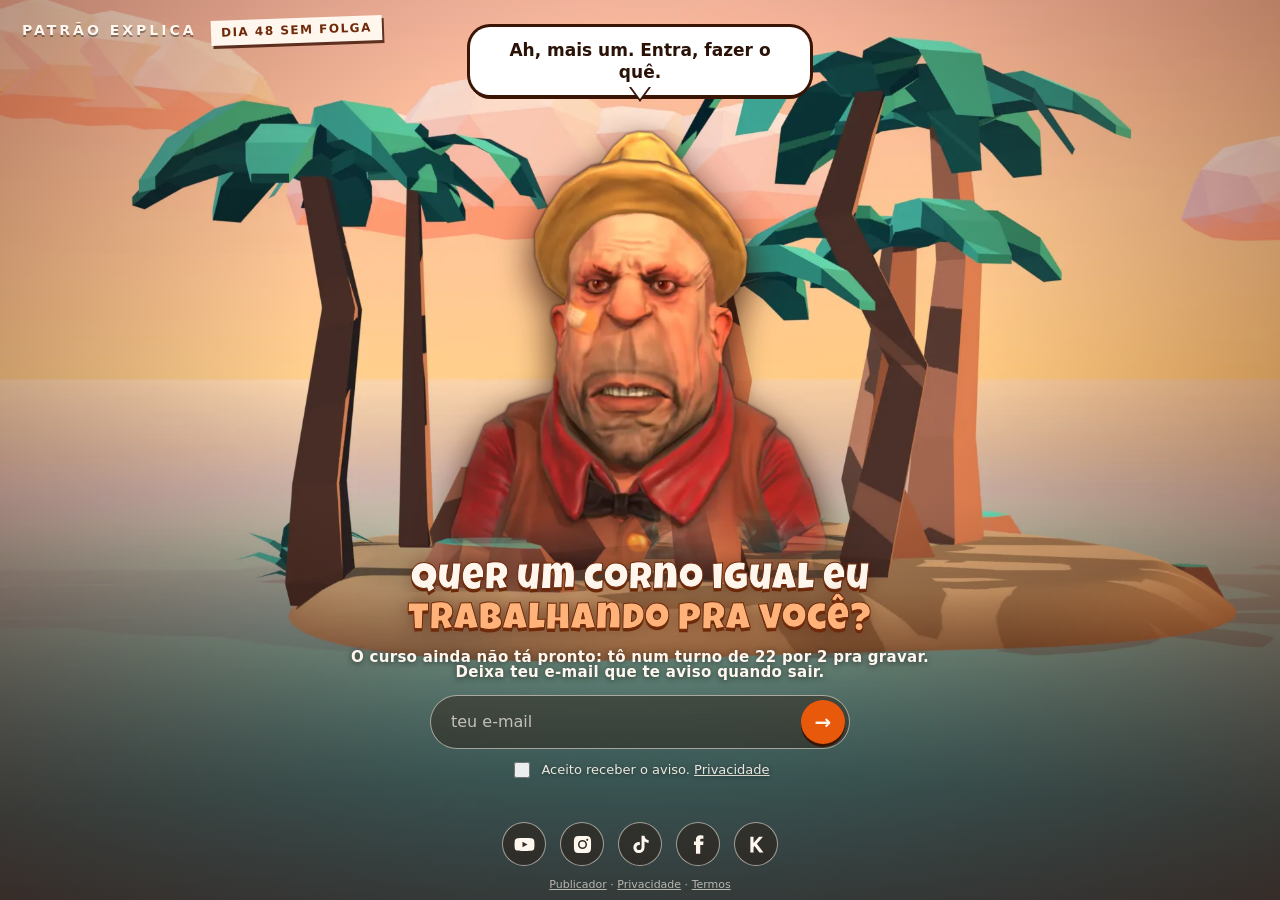
<file: index.html>
<!doctype html>
<html lang="pt-BR">
<head>
<meta charset="utf-8">
<meta name="viewport" content="width=device-width, initial-scale=1, viewport-fit=cover">
<title>Patrão Explica</title>
<meta name="description" content="O Patrão foi preso numa ilha e condenado a explicar como as coisas funcionam.">
<meta property="og:title" content="Patrão Explica">
<meta property="og:description" content="Quer um corno igual eu trabalhando pra você?">
<meta property="og:image" content="img/ilha_larga.webp">
<meta name="theme-color" content="#E8590C">
<link rel="icon" href="img/icone.png">
<link rel="preload" as="image" href="img/olhar/olhar_3_2.webp">
<link rel="preload" as="font" href="fontes/luckiest-guy.ttf" type="font/ttf" crossorigin>
<link rel="stylesheet" href="home.css">
</head>
<body>
<div class="cena" id="cena" aria-hidden="true"></div>

<header class="marca">
  <span class="nome">PATRÃO EXPLICA</span>
  <span class="placa">DIA <span id="dias">?</span> SEM FOLGA</span>
</header>

<aside class="patrao" id="patrao" aria-label="O Patrão, contrariado, olhando pra você">
  <div class="balao some" id="balao" role="status" aria-live="polite"></div>
  <img id="rosto" src="img/olhar/olhar_3_2.webp" alt="O Patrão" width="520" height="520" draggable="false">
</aside>

<main class="base">
  <p class="misterio">Quer um corno igual eu<br><em>trabalhando pra você?</em><span>O curso ainda não tá pronto: tô num turno de 22 por 2 pra gravar. <br>Deixa teu e-mail que te aviso quando sair.</span></p>

  <form id="lista" class="email" autocomplete="on" novalidate>
    <input name="email" data-fala="email" type="email" required maxlength="120" autocomplete="email"
           placeholder="teu e-mail" aria-label="Teu e-mail">
    <input name="site" class="armadilha" tabindex="-1" autocomplete="off" aria-hidden="true">
    <button type="submit" data-fala="enviar" aria-label="Me avisa">→</button>
  </form>
  <label class="aceite"><input type="checkbox" form="lista" name="aceite" data-fala="aceite">
    <span>Aceito receber o aviso. <a href="privacidade.html#lista">Privacidade</a></span></label>
  <p id="resposta" class="resposta" role="status"></p>

  <nav class="redes" aria-label="Redes do canal">
    <a data-fala="youtube" data-goatcounter-click="rede-youtube" href="https://www.youtube.com/@patraoexplica" target="_blank" rel="noopener" aria-label="YouTube">
      <svg viewBox="0 0 24 24"><path d="M23 7.2a3 3 0 0 0-2.1-2.1C19 4.6 12 4.6 12 4.6s-7 0-8.9.5A3 3 0 0 0 1 7.2 31 31 0 0 0 .6 12 31 31 0 0 0 1 16.8a3 3 0 0 0 2.1 2.1c1.9.5 8.9.5 8.9.5s7 0 8.9-.5a3 3 0 0 0 2.1-2.1 31 31 0 0 0 .4-4.8 31 31 0 0 0-.4-4.8zM9.7 15.1V8.9L15.5 12z"/></svg></a>
    <a data-fala="instagram" data-goatcounter-click="rede-instagram" href="https://www.instagram.com/patraoexplica" target="_blank" rel="noopener" aria-label="Instagram">
      <svg viewBox="0 0 24 24"><path d="M12 2.2c3.2 0 3.6 0 4.8.1 3.3.1 4.8 1.7 4.9 4.9.1 1.2.1 1.6.1 4.8s0 3.6-.1 4.8c-.1 3.2-1.7 4.8-4.9 4.9-1.2.1-1.6.1-4.8.1s-3.6 0-4.8-.1c-3.3-.1-4.8-1.7-4.9-4.9C2.2 15.6 2.2 15.2 2.2 12s0-3.6.1-4.8C2.4 3.9 3.9 2.4 7.2 2.3 8.4 2.2 8.8 2.2 12 2.2zm0 4.6a5.2 5.2 0 1 0 0 10.4 5.2 5.2 0 0 0 0-10.4zm0 8.6a3.4 3.4 0 1 1 0-6.8 3.4 3.4 0 0 1 0 6.8zm5.4-9.9a1.2 1.2 0 1 0 0 2.4 1.2 1.2 0 0 0 0-2.4z"/></svg></a>
    <a data-fala="tiktok" data-goatcounter-click="rede-tiktok" href="https://www.tiktok.com/@patraoexplica" target="_blank" rel="noopener" aria-label="TikTok">
      <svg viewBox="0 0 24 24"><path d="M16.6 2h-3.4v13.4a2.9 2.9 0 1 1-2.9-2.9c.3 0 .6 0 .9.1V9.1a6.4 6.4 0 1 0 5.4 6.3V8.7a8 8 0 0 0 4.7 1.5V6.8a4.7 4.7 0 0 1-4.7-4.8z"/></svg></a>
    <a data-fala="facebook" data-goatcounter-click="rede-facebook" href="https://www.facebook.com/1315514378319821" target="_blank" rel="noopener" aria-label="Facebook">
      <svg viewBox="0 0 24 24"><path d="M14 8.5V6.6c0-.9.6-1.1 1-1.1h2.6V1.6L14 1.5c-4 0-4.9 3-4.9 4.9v2.1H6.8v4h2.3V22.5H14V12.5h3.3l.4-4z"/></svg></a>
    <a data-fala="kwai" data-goatcounter-click="rede-kwai" href="https://www.kwai.com/@patraoexplica" target="_blank" rel="noopener" aria-label="Kwai">
      <svg viewBox="0 0 24 24"><path d="M5 3h3.6v7.4L14.9 3h4.5l-7 8.1L20 21h-4.6l-5.6-7.3-1.2 1.4V21H5z"/></svg></a>
  </nav>
</main>

<footer class="rodape"><a href="publicador.html">Publicador</a> · <a href="privacidade.html">Privacidade</a> · <a href="termos.html">Termos</a></footer>

<script src="patrao.js"></script>
<script data-goatcounter="https://patraoexplica.goatcounter.com/count" async src="//gc.zgo.at/count.js"></script>
</body>
</html>
</file>
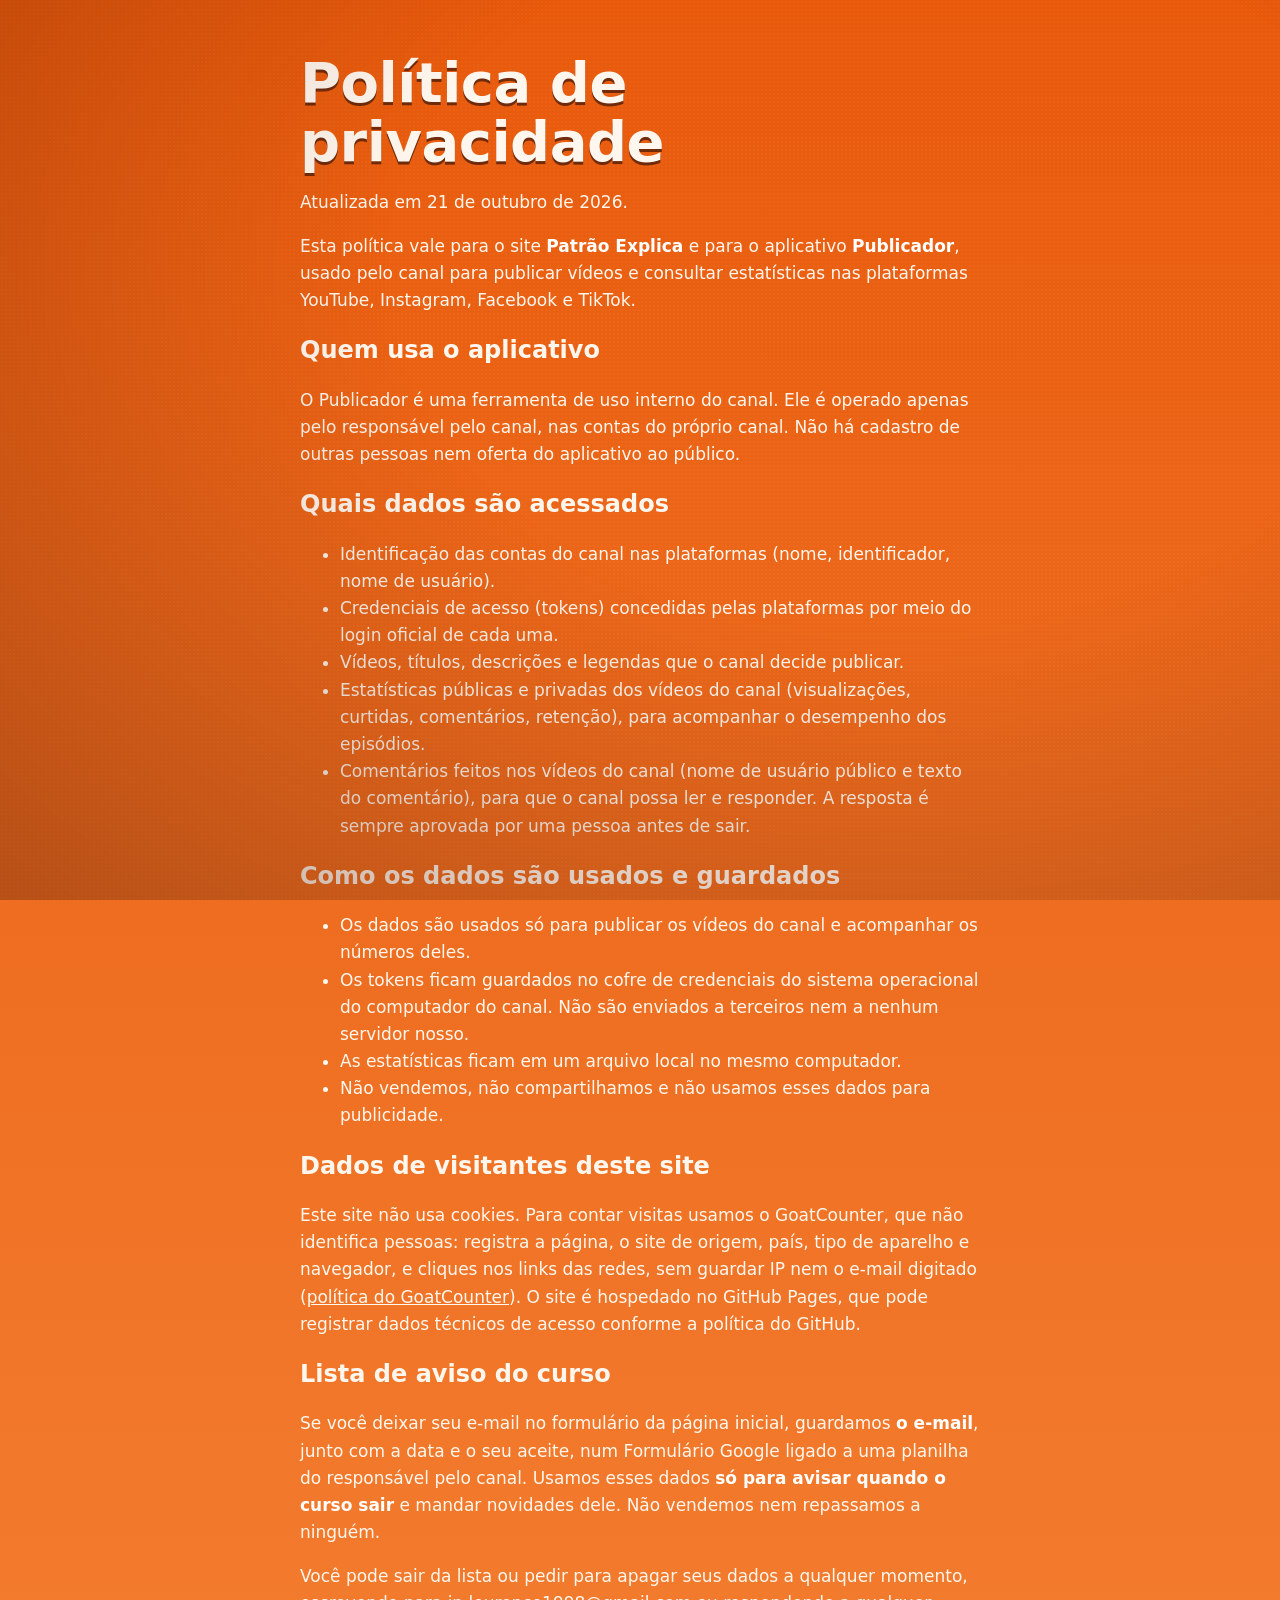
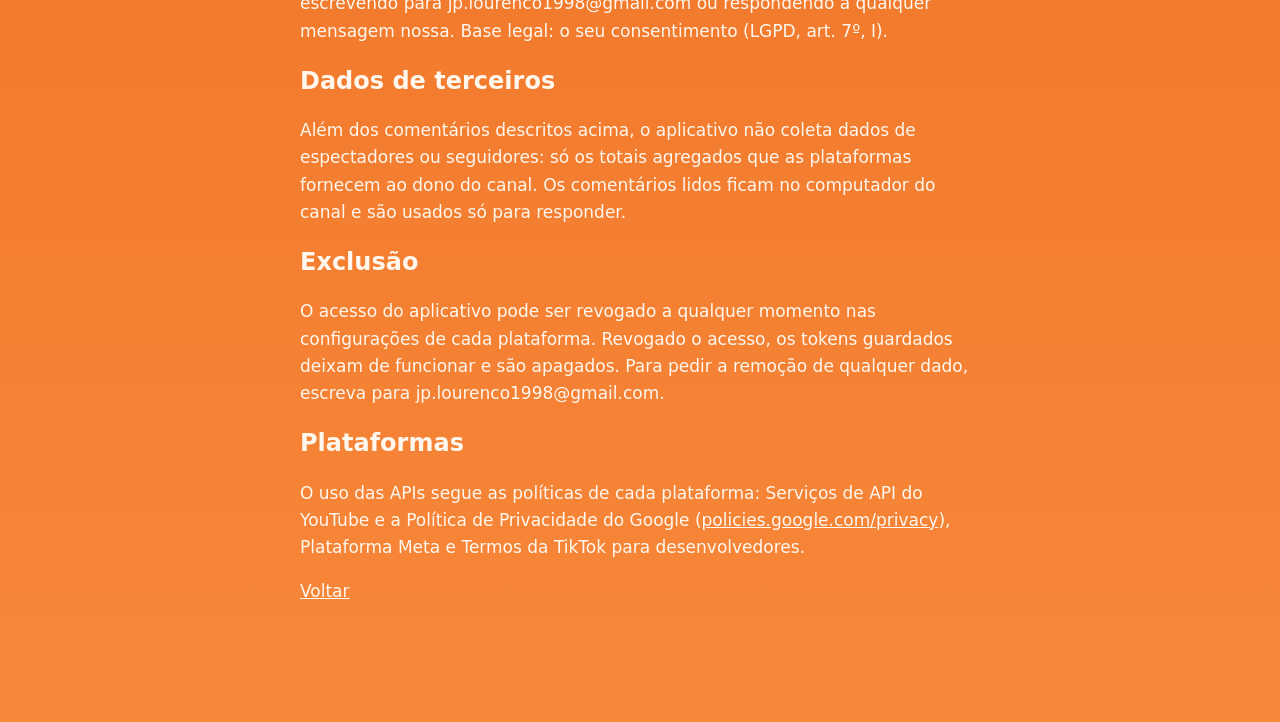
<file: privacidade.html>
<!doctype html>
<html lang="pt-BR">
<head>
<meta charset="utf-8">
<meta name="viewport" content="width=device-width, initial-scale=1">
<title>Política de privacidade · Patrão Explica</title>
<link rel="stylesheet" href="estilo.css">
</head>
<body class="texto">
<main>
<h1>Política de privacidade</h1>
<p>Atualizada em 21 de outubro de 2026.</p>
<p>Esta política vale para o site <strong>Patrão Explica</strong> e para o aplicativo <strong>Publicador</strong>,
usado pelo canal para publicar vídeos e consultar estatísticas nas plataformas YouTube, Instagram, Facebook e TikTok.</p>
<h2>Quem usa o aplicativo</h2>
<p>O Publicador é uma ferramenta de uso interno do canal. Ele é operado apenas pelo responsável pelo canal, nas contas do
próprio canal. Não há cadastro de outras pessoas nem oferta do aplicativo ao público.</p>
<h2>Quais dados são acessados</h2>
<ul>
<li>Identificação das contas do canal nas plataformas (nome, identificador, nome de usuário).</li>
<li>Credenciais de acesso (tokens) concedidas pelas plataformas por meio do login oficial de cada uma.</li>
<li>Vídeos, títulos, descrições e legendas que o canal decide publicar.</li>
<li>Estatísticas públicas e privadas dos vídeos do canal (visualizações, curtidas, comentários, retenção), para acompanhar
o desempenho dos episódios.</li>
<li>Comentários feitos nos vídeos do canal (nome de usuário público e texto do comentário), para que o canal possa ler e
responder. A resposta é sempre aprovada por uma pessoa antes de sair.</li>
</ul>
<h2>Como os dados são usados e guardados</h2>
<ul>
<li>Os dados são usados só para publicar os vídeos do canal e acompanhar os números deles.</li>
<li>Os tokens ficam guardados no cofre de credenciais do sistema operacional do computador do canal. Não são enviados a
terceiros nem a nenhum servidor nosso.</li>
<li>As estatísticas ficam em um arquivo local no mesmo computador.</li>
<li>Não vendemos, não compartilhamos e não usamos esses dados para publicidade.</li>
</ul>
<h2>Dados de visitantes deste site</h2>
<p>Este site não usa cookies. Para contar visitas usamos o GoatCounter, que não identifica pessoas: registra a página,
o site de origem, país, tipo de aparelho e navegador, e cliques nos links das redes, sem guardar IP nem o e-mail digitado
(<a href="https://www.goatcounter.com/help/privacy">política do GoatCounter</a>). O site é hospedado no GitHub Pages,
que pode registrar dados técnicos de acesso conforme a política do GitHub.</p>
<h2 id="lista">Lista de aviso do curso</h2>
<p>Se você deixar seu e-mail no formulário da página inicial, guardamos <strong>o e-mail</strong>, junto com a data e o
seu aceite, num Formulário Google ligado a uma planilha do responsável pelo canal. Usamos esses dados
<strong>só para avisar quando o curso sair</strong> e mandar novidades dele. Não vendemos nem repassamos a ninguém.</p>
<p>Você pode sair da lista ou pedir para apagar seus dados a qualquer momento, escrevendo para
jp.lourenco1998@gmail.com ou respondendo a qualquer mensagem nossa. Base legal: o seu consentimento (LGPD, art. 7º, I).</p>
<h2>Dados de terceiros</h2>
<p>Além dos comentários descritos acima, o aplicativo não coleta dados de espectadores ou seguidores: só os totais
agregados que as plataformas fornecem ao dono do canal. Os comentários lidos ficam no computador do canal e são usados
só para responder.</p>
<h2>Exclusão</h2>
<p>O acesso do aplicativo pode ser revogado a qualquer momento nas configurações de cada plataforma. Revogado o acesso,
os tokens guardados deixam de funcionar e são apagados. Para pedir a remoção de qualquer dado, escreva para
jp.lourenco1998@gmail.com.</p>
<h2>Plataformas</h2>
<p>O uso das APIs segue as políticas de cada plataforma: Serviços de API do YouTube e a Política de Privacidade do
Google (<a href="https://policies.google.com/privacy">policies.google.com/privacy</a>), Plataforma Meta e Termos da
TikTok para desenvolvedores.</p>
<p><a href="index.html">Voltar</a></p>
</main>
<script data-goatcounter="https://patraoexplica.goatcounter.com/count" async src="//gc.zgo.at/count.js"></script>
</body>
</html>
</file>
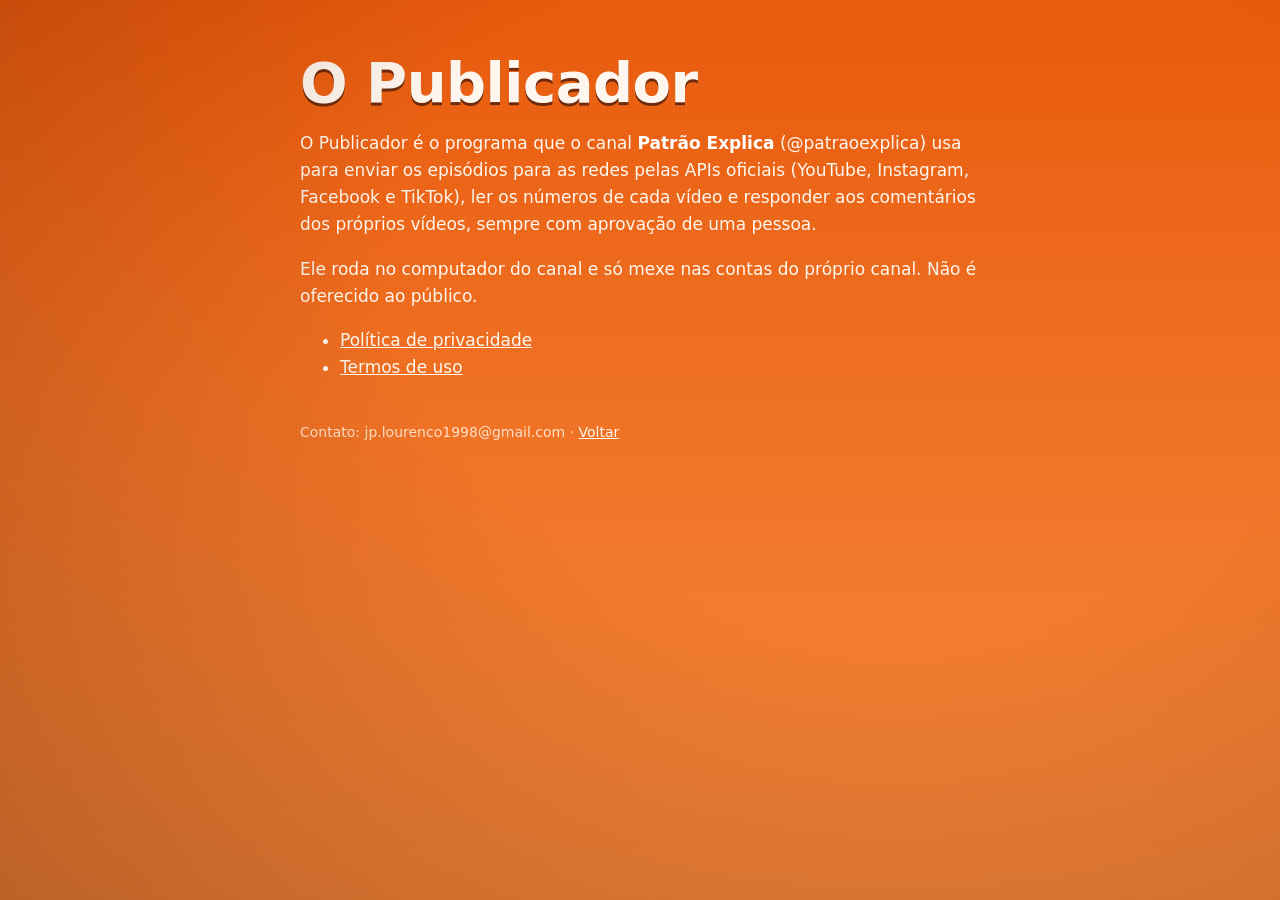
<file: publicador.html>
<!doctype html>
<html lang="pt-BR">
<head>
<meta charset="utf-8">
<meta name="viewport" content="width=device-width, initial-scale=1">
<title>O Publicador · Patrão Explica</title>
<link rel="icon" href="img/icone.png">
<link rel="stylesheet" href="estilo.css">
</head>
<body class="texto">
<main>
<h1>O Publicador</h1>
<p>O Publicador é o programa que o canal <strong>Patrão Explica</strong> (@patraoexplica) usa para enviar os episódios
para as redes pelas APIs oficiais (YouTube, Instagram, Facebook e TikTok), ler os números de cada vídeo e responder aos
comentários dos próprios vídeos, sempre com aprovação de uma pessoa.</p>
<p>Ele roda no computador do canal e só mexe nas contas do próprio canal. Não é oferecido ao público.</p>
<ul>
<li><a href="privacidade.html">Política de privacidade</a></li>
<li><a href="termos.html">Termos de uso</a></li>
</ul>
<p class="rodape">Contato: jp.lourenco1998@gmail.com · <a href="index.html">Voltar</a></p>
</main>
<script data-goatcounter="https://patraoexplica.goatcounter.com/count" async src="//gc.zgo.at/count.js"></script>
</body>
</html>
</file>
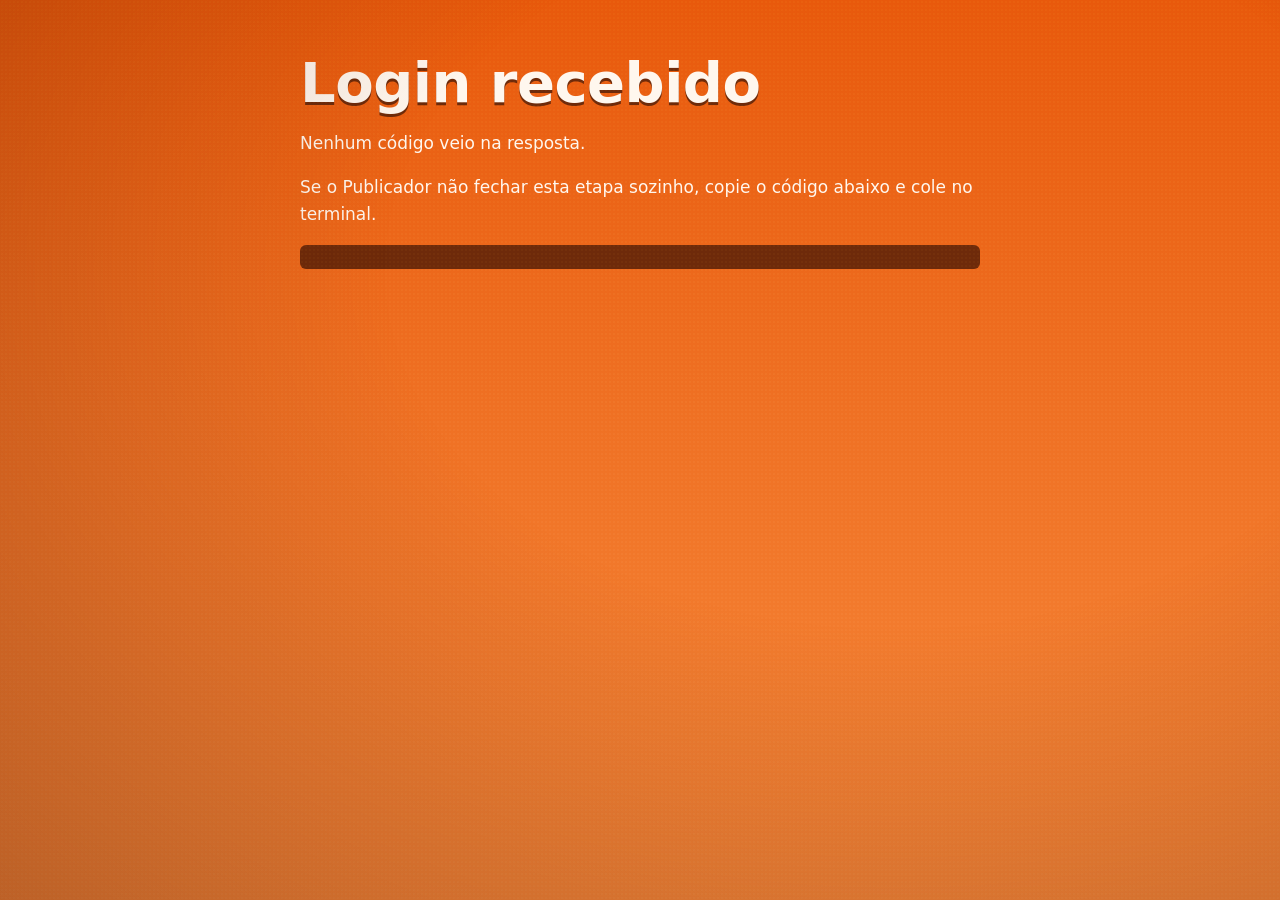
<file: retorno.html>
<!doctype html>
<html lang="pt-BR">
<head>
<meta charset="utf-8">
<meta name="viewport" content="width=device-width, initial-scale=1">
<title>Retorno do login · Publicador</title>
<link rel="stylesheet" href="estilo.css">
</head>
<body class="texto">
<main>
<h1>Login recebido</h1>
<p id="msg">Lendo a resposta…</p>
<p>Se o Publicador não fechar esta etapa sozinho, copie o código abaixo e cole no terminal.</p>
<pre id="codigo"></pre>
<script>
(function () {
  var q = new URLSearchParams(location.search);
  var codigo = q.get("code"), estado = q.get("state"), erro = q.get("error");
  var msg = document.getElementById("msg"), pre = document.getElementById("codigo");
  if (erro) { msg.textContent = "A plataforma recusou: " + (q.get("error_description") || erro); return; }
  if (!codigo) { msg.textContent = "Nenhum código veio na resposta."; return; }
  pre.textContent = codigo + (estado ? "\n" + estado : "");
  msg.textContent = "Tudo certo. Entregando ao Publicador no seu computador…";
  // o Publicador abre um servidor local durante o login; a porta vem no state (ex.: 54321.abc)
  var porta = estado && estado.split(".")[0];
  if (porta && /^\d+$/.test(porta)) {
    var img = new Image();
    img.onload = function () { msg.textContent = "Pronto: pode fechar esta aba e voltar ao terminal."; };
    img.onerror = function () { msg.textContent = "Não achei o Publicador nesta máquina: copie o código abaixo."; };
    img.src = "http://127.0.0.1:" + porta + "/?code=" + encodeURIComponent(codigo) + "&state=" + encodeURIComponent(estado);
  }
})();
</script>
</main>
</body>
</html>
</file>
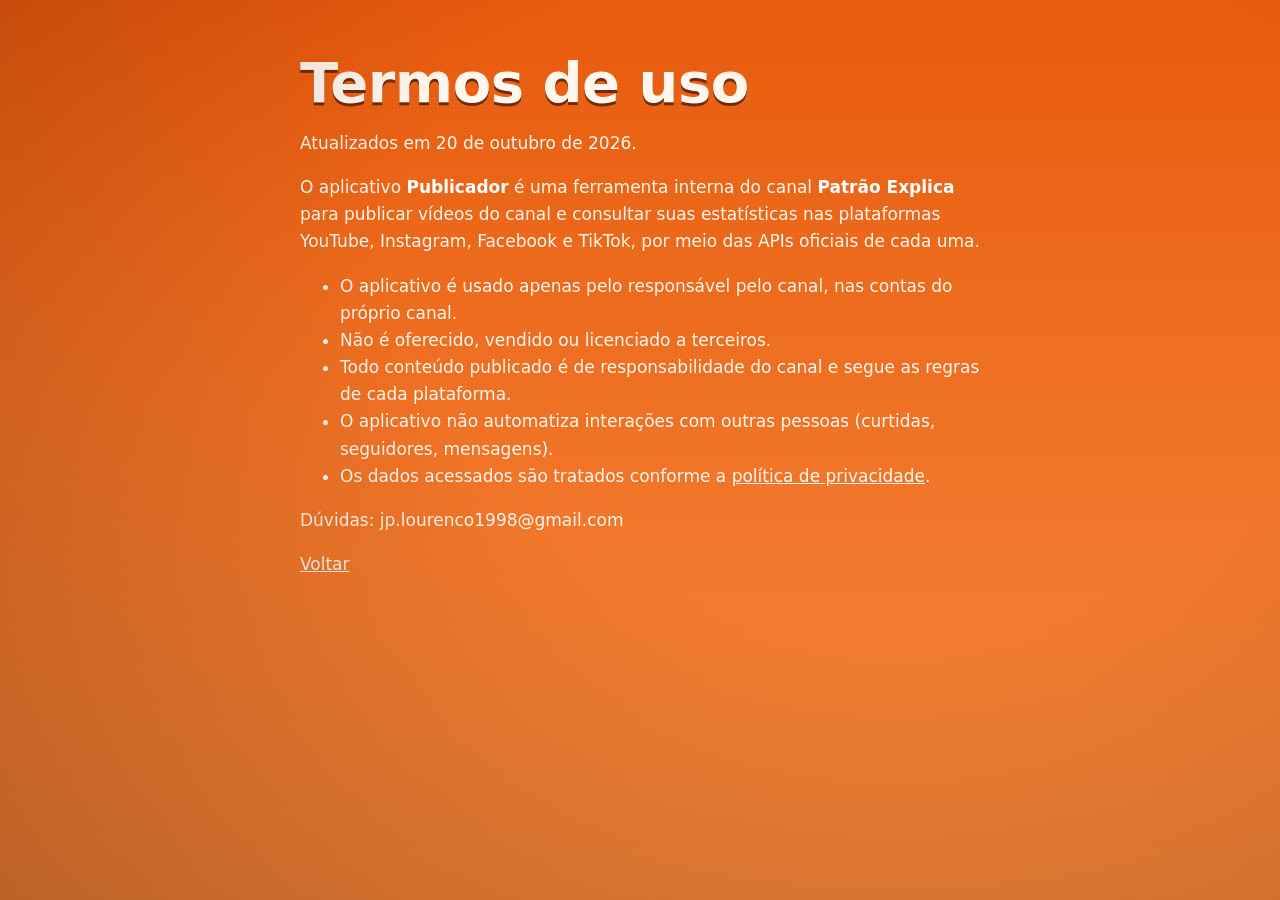
<file: termos.html>
<!doctype html>
<html lang="pt-BR">
<head>
<meta charset="utf-8">
<meta name="viewport" content="width=device-width, initial-scale=1">
<title>Termos de uso · Patrão Explica</title>
<link rel="stylesheet" href="estilo.css">
</head>
<body class="texto">
<main>
<h1>Termos de uso</h1>
<p>Atualizados em 20 de outubro de 2026.</p>
<p>O aplicativo <strong>Publicador</strong> é uma ferramenta interna do canal <strong>Patrão Explica</strong> para
publicar vídeos do canal e consultar suas estatísticas nas plataformas YouTube, Instagram, Facebook e TikTok, por meio
das APIs oficiais de cada uma.</p>
<ul>
<li>O aplicativo é usado apenas pelo responsável pelo canal, nas contas do próprio canal.</li>
<li>Não é oferecido, vendido ou licenciado a terceiros.</li>
<li>Todo conteúdo publicado é de responsabilidade do canal e segue as regras de cada plataforma.</li>
<li>O aplicativo não automatiza interações com outras pessoas (curtidas, seguidores, mensagens).</li>
<li>Os dados acessados são tratados conforme a <a href="privacidade.html">política de privacidade</a>.</li>
</ul>
<p>Dúvidas: jp.lourenco1998@gmail.com</p>
<p><a href="index.html">Voltar</a></p>
</main>
<script data-goatcounter="https://patraoexplica.goatcounter.com/count" async src="//gc.zgo.at/count.js"></script>
</body>
</html>
</file>
<file: home.css>
/* Página inicial: uma tela só, a ilha no fim de tarde e o Patrão (21/10/2026) */
:root { --laranja: #E8590C; --laranja2: #F7883A; --tinta: #FFF7EE; --escuro: #3a1505; --vidro: rgba(40, 14, 4, .38); }
@font-face { font-family: "Luckiest Guy"; src: url(fontes/luckiest-guy.ttf) format("truetype"); font-display: swap; }
* { box-sizing: border-box; }
html, body { height: 100%; margin: 0; overflow: hidden; }
body { font: 16px/1.4 system-ui, -apple-system, "Segoe UI", Roboto, sans-serif; color: var(--tinta); background: #2c5a63;
  overscroll-behavior: none; }
a { color: var(--tinta); }

.cena { position: fixed; inset: -40px; background: url(img/ilha_larga.webp) center 60% / cover no-repeat;
  transition: transform .6s cubic-bezier(.2,.7,.2,1); will-change: transform; }
.cena::after { content: ""; position: absolute; inset: 0;
  background: radial-gradient(ellipse at 50% 38%, transparent 35%, rgba(60,18,4,.55) 100%),
              linear-gradient(180deg, transparent 55%, rgba(40,12,3,.55)); }

.marca { position: fixed; top: 18px; left: 22px; display: flex; gap: 14px; align-items: center; z-index: 3; }
.nome { font-weight: 900; letter-spacing: 3px; font-size: 14px; text-shadow: 0 2px 0 rgba(0,0,0,.35); }
.placa { padding: 4px 10px; background: var(--tinta); color: #6E2A0A; font-weight: 900; font-size: 12px;
  letter-spacing: 1.5px; transform: rotate(-2deg); box-shadow: 2px 3px 0 rgba(60,18,4,.8); }

.patrao { position: fixed; left: 50%; bottom: 36vh; transform: translateX(-50%); width: min(54vh, 78vw);
  display: flex; flex-direction: column; align-items: center; z-index: 2; user-select: none; }
#rosto { width: 100%; height: auto; cursor: pointer;
  filter: drop-shadow(0 14px 18px rgba(60,18,4,.55)) drop-shadow(0 0 1.5px rgba(40,12,3,.9));
  -webkit-mask-image: linear-gradient(180deg, #000 86%, transparent 100%); mask-image: linear-gradient(180deg, #000 86%, transparent 100%); }
.patrao.treme #rosto { animation: treme .3s; }
@keyframes treme { 25% { transform: rotate(-1.5deg); } 75% { transform: rotate(1.5deg); } }

.balao { position: absolute; bottom: 99%; z-index: 4; max-width: min(340px, 80vw); padding: 12px 16px; border-radius: 20px;
  background: #fff; color: #2a1206; font-weight: 800; font-size: 17px; line-height: 1.3; text-align: center;
  box-shadow: 0 4px 0 var(--escuro), 0 0 0 3px var(--escuro); transition: opacity .25s, transform .25s; white-space: normal; }
.balao::after { content: ""; position: absolute; left: 50%; bottom: -15px; margin-left: -11px; border: 11px solid transparent;
  border-top: 15px solid #fff; filter: drop-shadow(0 3px 0 var(--escuro)); }
.balao.some { opacity: 0; transform: scale(.9) translateY(6px); pointer-events: none; }
.balao.fala { animation: pula .35s cubic-bezier(.3,1.6,.5,1); }
@keyframes pula { from { transform: scale(.6); } to { transform: scale(1); } }

.base { position: fixed; left: 0; right: 0; bottom: 34px; display: flex; flex-direction: column; align-items: center;
  gap: 10px; z-index: 3; padding: 0 16px; }
.misterio { margin: 0 0 4px; text-align: center; font-family: "Luckiest Guy", Impact, sans-serif; font-weight: 400;
  font-size: clamp(24px, 3.6vw, 38px); line-height: 1.05; letter-spacing: 1px; color: var(--tinta);
  text-shadow: 0 3px 0 #6E2A0A, 0 0 18px rgba(60,18,4,.55); -webkit-text-stroke: 1px #6E2A0A; }
.misterio em { font-style: normal; color: #FFB27A; }
.misterio span { display: block; margin-top: 8px; font-family: system-ui, sans-serif; font-weight: 700; font-size: 15px;
  letter-spacing: .3px; -webkit-text-stroke: 0; text-shadow: 0 1px 6px rgba(0,0,0,.6); }

.email { display: flex; width: min(420px, 92vw); background: var(--vidro); border: 1.5px solid rgba(255,247,238,.55);
  border-radius: 999px; padding: 4px; backdrop-filter: blur(8px); -webkit-backdrop-filter: blur(8px); }
.email input { flex: 1; min-width: 0; font: inherit; color: var(--tinta); background: transparent; border: 0; padding: 10px 16px; }
.email input::placeholder { color: rgba(255,247,238,.7); }
.email input:focus { outline: none; }
.email button { font: inherit; font-size: 20px; font-weight: 900; width: 44px; height: 44px; border: 0; border-radius: 50%;
  background: var(--laranja); color: var(--tinta); cursor: pointer; box-shadow: 0 3px 0 var(--escuro); }
.email button:disabled { opacity: .6; cursor: wait; }
.armadilha { position: absolute !important; left: -9999px; width: 1px; height: 1px; }
.aceite { display: flex; gap: 8px; align-items: center; font-size: 13px; opacity: .9; text-shadow: 0 1px 4px rgba(0,0,0,.5); }
.aceite input { width: 16px; height: 16px; accent-color: var(--laranja); }
.resposta { margin: 0; min-height: 1.2em; font-size: 14px; font-weight: 700; text-shadow: 0 1px 4px rgba(0,0,0,.6); }

.redes { display: flex; gap: 14px; margin-top: 4px; }
.redes a { display: grid; place-items: center; width: 44px; height: 44px; border-radius: 50%; background: var(--vidro);
  border: 1.5px solid rgba(255,247,238,.55); backdrop-filter: blur(8px); -webkit-backdrop-filter: blur(8px);
  transition: transform .15s, background .15s; }
.redes a:hover, .redes a:focus-visible { transform: translateY(-3px) scale(1.08); background: var(--laranja); }
.redes svg { width: 21px; height: 21px; fill: var(--tinta); }

.rodape { position: fixed; bottom: 8px; left: 0; right: 0; text-align: center; font-size: 11px; opacity: .65; z-index: 3; }

@media (max-aspect-ratio: 4/5) {
  .cena { background-image: url(img/ilha_alta.webp); background-position: center 42%; }
  .marca { flex-direction: column; align-items: flex-start; gap: 6px; }
  /* celular (21/10): o Patrão cabe entre o nome e a frase; o balão fica fixo embaixo do nome, sempre visível */
  .patrao { top: max(100px, 17dvh); bottom: auto; left: 0; right: 0; margin: 0 auto; transform: none;
    width: min(40dvh, 72vw); }
  /* balão colado no chapéu (21/10/2026) */
  .balao { bottom: 82%; width: max-content; max-width: 86vw; font-size: 15px; }
  .base { bottom: 28px; gap: 8px; }
  .misterio { font-size: clamp(22px, 6.4vw, 30px); }
  .misterio span { font-size: 13px; }
}
@media (max-aspect-ratio: 4/5) and (max-height: 700px) {
  .patrao { width: min(31dvh, 58vw); top: max(96px, 14dvh); }
  .misterio span br { display: none; }
}
@keyframes pula-cel { from { transform: translateX(-50%) scale(.6); } to { transform: translateX(-50%) scale(1); } }
@media (max-height: 560px) { .misterio, .aceite { display: none; } .patrao { bottom: 22vh; } }
@media (prefers-reduced-motion: reduce) { .cena { transition: none; } .balao.fala, .patrao.treme #rosto { animation: none; } }

/* celular com o teclado aberto: só o Patrão, o balão e o campo, na área visível acima do teclado (21/10/2026) */
body.digitando .marca, body.digitando .misterio, body.digitando .redes, body.digitando .rodape, body.digitando .resposta:empty { display: none; }
body.digitando .patrao { top: calc(var(--vt, 0px) + var(--vh, 100dvh) * .20); bottom: auto;
  width: min(calc(var(--vh, 100dvh) * .42), 62vw); }
body.digitando .base { top: calc(var(--vt, 0px) + var(--vh, 100dvh) - 112px); bottom: auto; gap: 6px; }
body.digitando .balao { font-size: 14px; padding: 9px 12px; }
body.digitando .cena::after { background: rgba(30,10,3,.35); }
body.digitando .aceite { display: flex !important; font-size: 12px; }
body.digitando .balao { bottom: 84%; }
</file>
<file: estilo.css>
/* Paleta do canal: laranja queimado da marca (identidades/azibeck.json, tom 4 de 18/10/2026) */
:root {
  --fundo-alto: #E8590C; --fundo: #EF7023; --fundo-baixo: #F7883A;
  --tinta: #FFF7EE; --rotulo: #FFE0C7; --destaque: #16324F; --painel: #B04A0C; --card: #C9550F; --escuro: #6E2A0A;
}
* { box-sizing: border-box; }
html, body { overflow-x: hidden; }
body { margin: 0; font: 17px/1.6 system-ui, -apple-system, "Segoe UI", Roboto, sans-serif; color: var(--tinta);
  background: linear-gradient(180deg, var(--fundo-alto), var(--fundo) 45%, var(--fundo-baixo)); min-height: 100vh; }
a { color: var(--tinta); }
h1 { font-size: clamp(34px, 7vw, 56px); line-height: 1.05; margin: 6px 0 8px; letter-spacing: -0.5px;
  text-shadow: 0 3px 0 var(--escuro); }
h2 { font-size: 24px; margin: 0 0 8px; }
strong { color: #fff; }

.topo { max-width: 980px; margin: 0 auto; padding: 48px 20px 24px; display: flex; gap: 32px; align-items: center; }
.topo-texto { flex: 1; min-width: 0; }
main > section, .curso > div { min-width: 0; }
.form input:not([type=checkbox]) { width: 100%; }
.sub { font-size: 21px; margin: 0 0 12px; color: var(--rotulo); }
.bilhete { display: inline-block; margin: 0; padding: 4px 12px; background: var(--tinta); color: var(--escuro);
  font-weight: 800; font-size: 14px; letter-spacing: 1px; transform: rotate(-2deg); box-shadow: 2px 3px 0 var(--escuro); }
.selfie { width: min(360px, 40vw); height: auto; border-radius: 22px; border: 6px solid var(--tinta);
  box-shadow: 0 10px 0 var(--escuro); transform: rotate(2deg); }

main { max-width: 980px; margin: 0 auto; padding: 8px 20px 40px; display: grid; gap: 22px; }
section { background: var(--painel); border-radius: 18px; padding: 24px; box-shadow: 0 6px 0 var(--escuro); }
.aviso { margin: 0 0 14px; color: var(--rotulo); font-style: italic; }

.redes { display: flex; flex-wrap: wrap; gap: 10px; }
.redes a { text-decoration: none; font-weight: 800; padding: 10px 18px; border-radius: 999px; background: var(--tinta);
  color: var(--escuro); box-shadow: 0 4px 0 var(--escuro); transition: transform .1s; }
.redes a:hover { transform: translateY(-2px); }

.curso { display: flex; gap: 24px; align-items: flex-start; background: var(--destaque); }
.rosto { width: 160px; height: 160px; border-radius: 50%; border: 5px solid var(--fundo); flex: none; }
.form { display: grid; gap: 12px; margin-top: 12px; max-width: 460px; }
.form label { display: grid; gap: 4px; font-weight: 700; font-size: 15px; }
.form input:not([type=checkbox]) { font: inherit; padding: 10px 12px; border-radius: 10px; border: 2px solid transparent;
  background: var(--tinta); color: #222; }
.form input:focus { outline: none; border-color: var(--fundo-baixo); }
.opc { font-weight: 400; color: var(--rotulo); }
.aceite { display: flex !important; gap: 10px; align-items: flex-start; font-weight: 400 !important; }
.aceite input { margin-top: 5px; width: 18px; height: 18px; flex: none; }
.armadilha { position: absolute; left: -9999px; }
button { font: inherit; font-weight: 800; padding: 12px 18px; border: 0; border-radius: 12px; cursor: pointer;
  background: var(--fundo); color: var(--tinta); box-shadow: 0 4px 0 var(--escuro); }
button:disabled { opacity: .6; cursor: wait; }
.resposta { min-height: 1.6em; margin: 0; color: var(--rotulo); }

footer { text-align: center; padding: 10px 20px 40px; font-size: 14px; color: var(--rotulo); }
footer p { margin: 4px 0; }

/* páginas de texto (privacidade, termos, Publicador) */
.texto { max-width: 760px; margin: 0 auto; padding: 40px 20px 60px; }
.texto main, .texto section { display: block; }
pre { background: var(--escuro); padding: 12px; border-radius: 6px; white-space: pre-wrap; word-break: break-all; }
.rodape { color: var(--rotulo); font-size: 14px; margin-top: 40px; }

@media (max-width: 720px) {
  .topo { flex-direction: column-reverse; text-align: center; padding-top: 28px; }
  .selfie { width: 70vw; }
  .curso { flex-direction: column; align-items: center; }
}

/* ===== página com o Patrão (21/10/2026) ===== */
.pagina { max-width: 1180px; margin: 0 auto; padding-right: 440px; position: relative; z-index: 1; }
.pagina .topo { display: block; max-width: none; padding: 56px 28px 18px; }
.pagina main { max-width: none; padding: 8px 28px 40px; }
body::before { content: ""; position: fixed; inset: 0; pointer-events: none; opacity: .18; mix-blend-mode: soft-light;
  background-image: radial-gradient(rgba(255,255,255,.55) 1px, transparent 1.2px); background-size: 4px 4px; }
body::after { content: ""; position: fixed; inset: 0; pointer-events: none;
  background: radial-gradient(ellipse at 70% 30%, transparent 40%, rgba(80,25,5,.35)); }

.patrao { position: fixed; right: max(24px, calc((100vw - 1180px) / 2 + 24px)); bottom: 0; width: 400px; z-index: 5;
  display: flex; flex-direction: column; align-items: center; user-select: none; }
.moldura { width: 400px; height: 400px; position: relative; }
.moldura::after { content: ""; position: absolute; left: 12%; right: 12%; bottom: -6px; height: 28px; border-radius: 50%;
  background: radial-gradient(ellipse, rgba(70,20,0,.55), transparent 70%); z-index: -1; }
#rosto { width: 100%; height: 100%; object-fit: contain; cursor: pointer;
  filter: drop-shadow(0 10px 0 rgba(110,42,10,.55)) drop-shadow(0 0 2px rgba(60,20,5,.9)); }
.placa { margin: -6px 0 18px; padding: 6px 16px; background: var(--tinta); color: var(--escuro); font-weight: 900;
  letter-spacing: 1.5px; font-size: 15px; transform: rotate(-2deg); box-shadow: 3px 4px 0 var(--escuro); }

.balao { position: relative; max-width: 330px; margin-bottom: 14px; padding: 14px 18px; border-radius: 22px;
  background: #fff; color: #2a1206; font-weight: 800; font-size: 18px; line-height: 1.3; text-align: center;
  box-shadow: 0 5px 0 var(--escuro), 0 0 0 3px var(--escuro); transform-origin: 50% 100%;
  transition: opacity .25s, transform .25s; }
.balao::after { content: ""; position: absolute; left: 50%; bottom: -16px; margin-left: -12px; border: 12px solid transparent;
  border-top: 16px solid #fff; filter: drop-shadow(0 3px 0 var(--escuro)); }
.balao.some { opacity: 0; transform: scale(.9) translateY(6px); }
.balao.fala { animation: pula .35s cubic-bezier(.3,1.6,.5,1); }
@keyframes pula { from { transform: scale(.6); } to { transform: scale(1); } }
.patrao.treme .moldura { animation: treme .3s; }
@keyframes treme { 25% { transform: rotate(-1.5deg); } 75% { transform: rotate(1.5deg); } }

.redes a { display: inline-flex; align-items: center; gap: 8px; }
.redes .ico { display: inline-grid; place-items: center; width: 24px; height: 24px; border-radius: 50%;
  background: var(--fundo); color: var(--tinta); font-size: 13px; }
.curso { display: block; }
.form { max-width: 520px; }

@media (max-width: 980px) {
  .pagina { padding-right: 0; }
  .patrao { position: sticky; top: 0; right: auto; bottom: auto; width: 100%; padding-top: 12px;
    background: linear-gradient(180deg, var(--fundo-alto) 70%, transparent); }
  .moldura { width: 210px; height: 210px; }
  .balao { font-size: 16px; max-width: 86vw; margin-bottom: 8px; }
  .placa { font-size: 12px; margin-bottom: 6px; }
  .pagina .topo { text-align: center; padding-top: 18px; }
}
@media (max-width: 980px) {
  .patrao { transition: padding .2s; }
  .moldura, .balao { transition: width .2s, height .2s, font-size .2s; }
  .patrao.compacto { flex-direction: row-reverse; justify-content: center; gap: 8px; padding: 6px 10px; }
  .patrao.compacto .moldura { width: 92px; height: 92px; }
  .patrao.compacto .placa { display: none; }
  .patrao.compacto .balao { font-size: 14px; max-width: 64vw; margin: 0; padding: 10px 12px; }
  .patrao.compacto .balao::after { left: auto; right: -18px; bottom: 50%; margin: 0 0 -10px; border: 10px solid transparent;
    border-left: 14px solid #fff; }
}
</file>
